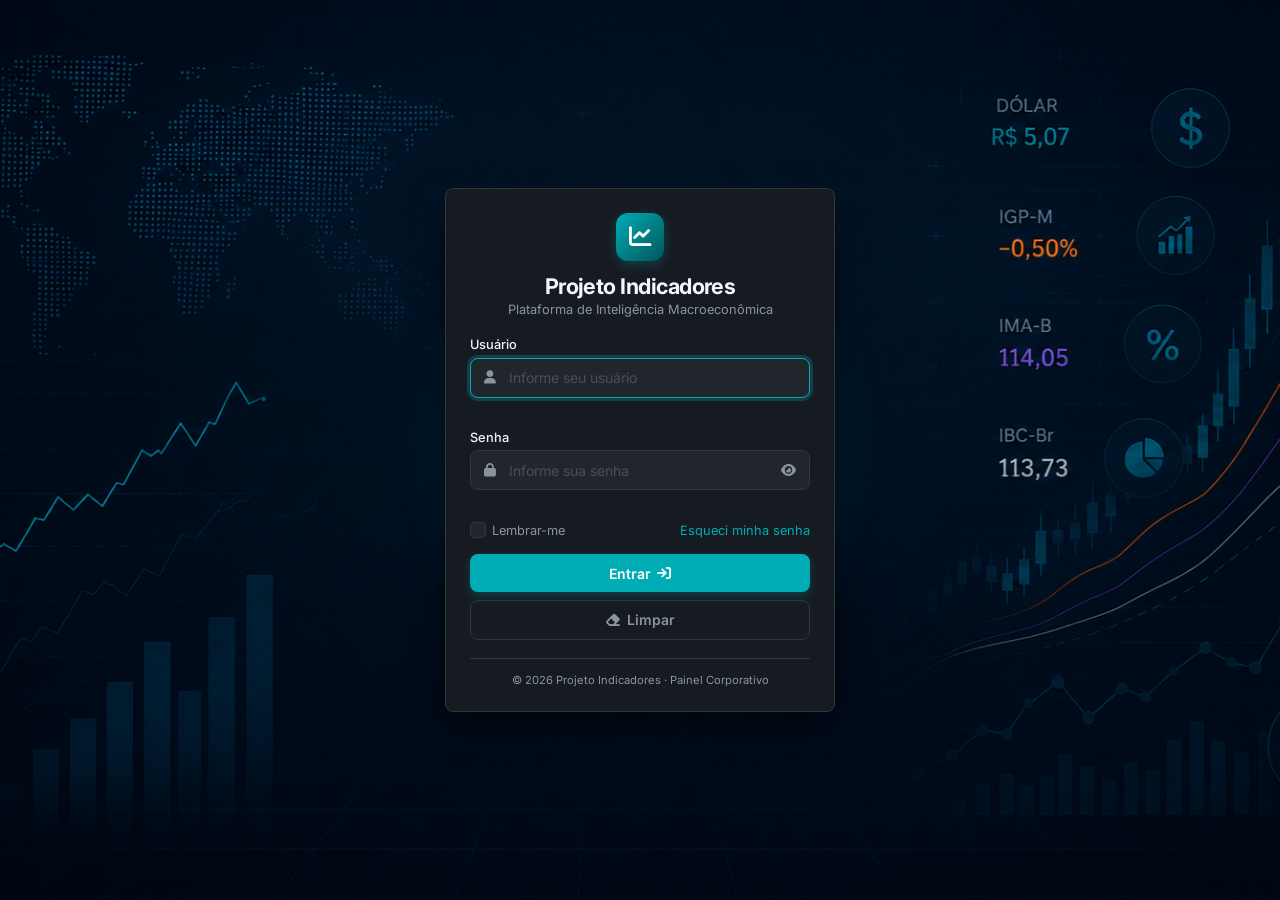
<file: index.html>
<!DOCTYPE html>
<html lang="pt-BR">
<head>
    <meta charset="UTF-8">
    <meta name="viewport" content="width=device-width, initial-scale=1.0">
    <meta name="description" content="Painel Indicadores - Sistema Corporativo de Indicadores Macroeconômicos">
    <title>Login | Projeto Indicadores</title>
    <link rel="preconnect" href="https://fonts.googleapis.com">
    <link rel="preconnect" href="https://fonts.gstatic.com" crossorigin>
    <link href="https://fonts.googleapis.com/css2?family=Inter:wght@300;400;500;600;700&display=swap" rel="stylesheet">
    <link rel="stylesheet" href="https://cdnjs.cloudflare.com/ajax/libs/font-awesome/6.4.0/css/all.min.css">
    <link rel="stylesheet" href="./css/styles.css">

</head>
<body>
    <main class="login-container">
        <section class="login-card" aria-labelledby="login-title">
            
            <header class="login-header">
                <div class="brand-logo">
                    <i class="fa-solid fa-chart-line"></i>
                </div>
                <h1 id="login-title">Projeto Indicadores</h1>
                <p class="brand-subtitle">Plataforma de Inteligência Macroeconômica</p>
            </header>

            <div id="toast-message" class="toast hidden" role="alert" aria-live="assertive"></div>

            <form id="login-form" novalidate>
                
                <div class="form-group">
                    <label for="username">Usuário</label>
                    <div class="input-wrapper">
                        <i class="fa-solid fa-user input-icon"></i>
                        <input 
                            type="text" 
                            id="username" 
                            name="username" 
                            placeholder="Informe seu usuário" 
                            autocomplete="username"
                            required
                        >
                    </div>
                    <span class="error-message" id="username-error"></span>
                </div>

                <div class="form-group">
                    <label for="password">Senha</label>
                    <div class="input-wrapper">
                        <i class="fa-solid fa-lock input-icon"></i>
                        <input 
                            type="password" 
                            id="password" 
                            name="password" 
                            placeholder="Informe sua senha" 
                            autocomplete="current-password"
                            required
                        >
                        <button type="button" id="toggle-password" class="btn-toggle-password" aria-label="Mostrar ou ocultar senha">
                            <i class="fa-solid fa-eye"></i>
                        </button>
                    </div>
                    <span class="error-message" id="password-error"></span>
                </div>

                <div class="form-options">
                    <label class="checkbox-container">
                        <input type="checkbox" id="remember-me" name="remember-me">
                        <span class="checkmark"></span>
                        <span class="label-text">Lembrar-me</span>
                    </label>
                    <a href="#" id="forgot-password-link" class="forgot-link">Esqueci minha senha</a>
                </div>

                <div class="form-actions">
                    <button type="submit" id="btn-submit" class="btn btn-primary">
                        <span class="btn-text">Entrar</span>
                        <i class="fa-solid fa-arrow-right-to-bracket btn-icon"></i>
                        <div class="spinner hidden"></div>
                    </button>
                    
                    <button type="button" id="btn-clear" class="btn btn-secondary">
                        <i class="fa-solid fa-eraser"></i> Limpar
                    </button>
                </div>
            </form>

            <footer class="login-footer">
                <p>&copy; 2026 Projeto Indicadores · Painel Corporativo</p>
            </footer>
        </section>
    </main>
    <script src="./js/scripts.js"></script>
</body>
</html>
</file>
<file: css/styles.css>
/* ==========================================================================
   DESIGN TOKENS & VARIÁVEIS TEMA (DARK MODE EXECUTIVO DE ALTA PERFORMANCE)
   ========================================================================== */
:root {
    /* Cores de Fundo e Superfície (Palette Dark Grafite) */
    --bg-primary: #0d1117;
    --bg-surface: #161b22;
    --bg-surface-border: #30363d;
    --bg-input: #21262d;
    
    /* Cores de Marca / Ação (Teal / Cyan Executivo) */
    --primary: #00adb5;
    --primary-hover: #00888f;
    --primary-glow: rgba(0, 173, 181, 0.25);
    
    /* Tipografia e Textos */
    --text-main: #f0f6fc;
    --text-muted: #8b949e;
    --text-placeholder: #484f58;
    
    /* Feedbacks e Status */
    --error: #f85149;
    --error-bg: rgba(248, 81, 73, 0.1);
    --success: #3fb950;
    --success-bg: rgba(63, 185, 80, 0.1);
    
    /* Geometria e Transições */
    --border-radius: 8px;
    --transition-fast: 0.2s cubic-bezier(0.4, 0, 0.2, 1);
    --transition-smooth: 0.3s cubic-bezier(0.4, 0, 0.2, 1);
    --font-family: 'Inter', system-ui, -apple-system, sans-serif;
}

/* ==========================================================================
   RESET & LAYOUT BASE
   ========================================================================== */
* {
    margin: 0;
    padding: 0;
    box-sizing: border-box;
    font-family: var(--font-family);
    -webkit-font-smoothing: antialiased;
}

body {
    background-color: var(--bg-primary);
    color: var(--text-main);
    min-height: 100vh;
    display: flex;
    justify-content: center;
    align-items: center;
    padding: 1.5rem 1rem; /* Reduzido para garantir respiro superior/inferior */
    overflow-x: hidden;
}

/* Background com iluminação gradiente sutil */
body::before {
    content: '';
    position: absolute;
    width: 500px;
    height: 500px;
    background: radial-gradient(circle, var(--primary-glow) 0%, rgba(13, 17, 23, 0) 70%);
    top: 50%;
    left: 50%;
    transform: translate(-50%, -50%);
    z-index: 0;
    pointer-events: none;
}


/* 🔑 Imagem de fundo fixada ao viewport via pseudo-elemento.
   Cobre 100% da tela sempre, independente da altura real do
   conteúdo do card (evita faixa sem imagem quando o body
   cresce além de 100vh e há scroll). */
body::after {
    content: '';
    position: fixed;
    inset: 0;
    background-image: url("../img/login_background.png");
    background-position: center center;
    background-repeat: no-repeat;
    background-size: cover;
    z-index: -1;
}


/* ==========================================================================
   CONTAINER E CARD DE LOGIN
   ========================================================================== */
.login-container {
    width: 100%;
    max-width: 390px; /* Largura levemente mais compacta */
    position: relative;
    z-index: 1;
}

.login-card {
    background-color: var(--bg-surface);
    border: 1px solid var(--bg-surface-border);
    border-radius: var(--border-radius);
    padding: 1.5rem 1.5rem; /* Padding interno compacto para evitar cortes */
    box-shadow: 0 15px 35px rgba(0, 0, 0, 0.5);
    backdrop-filter: blur(10px);
    animation: fadeInSlideUp 0.4s ease-out forwards;
}

/* ==========================================================================
   CABEÇALHO E MARCA
   ========================================================================== */
.login-header {
    text-align: center;
    margin-bottom: 1.25rem;
}

.brand-logo {
    width: 48px;
    height: 48px;
    background: linear-gradient(135deg, var(--primary), #00565b);
    border-radius: 12px;
    display: flex;
    align-items: center;
    justify-content: center;
    margin: 0 auto 0.75rem auto;
    box-shadow: 0 4px 12px var(--primary-glow);
}

.brand-logo i {
    font-size: 1.4rem;
    color: #ffffff;
}

.login-header h1 {
    font-size: 1.35rem;
    font-weight: 700;
    letter-spacing: -0.025em;
    color: var(--text-main);
    margin-bottom: 0.2rem;
}

.brand-subtitle {
    font-size: 0.8rem;
    color: var(--text-muted);
}

/* ==========================================================================
   TOAST / NOTIFICAÇÕES DE FEEDBACK
   ========================================================================== */
.toast {
    padding: 0.65rem 0.85rem;
    border-radius: var(--border-radius);
    font-size: 0.8rem;
    font-weight: 500;
    margin-bottom: 1rem;
    display: flex;
    align-items: center;
    gap: 0.6rem;
    transition: var(--transition-smooth);
    animation: shake 0.4s ease-in-out;
}

.toast.error {
    background-color: var(--error-bg);
    border: 1px solid var(--error);
    color: var(--error);
}

.toast.success {
    background-color: var(--success-bg);
    border: 1px solid var(--success);
    color: var(--success);
}

.toast.hidden {
    display: none;
}

/* ==========================================================================
   CAMPOS DO FORMULÁRIO
   ========================================================================== */
.form-group {
    margin-bottom: 0.85rem;
    display: flex;
    flex-direction: column;
}

.form-group label {
    font-size: 0.8rem;
    font-weight: 500;
    color: var(--text-main);
    margin-bottom: 0.35rem;
}

.input-wrapper {
    position: relative;
    display: flex;
    align-items: center;
}

.input-icon {
    position: absolute;
    left: 0.85rem;
    color: var(--text-muted);
    font-size: 0.85rem;
    transition: var(--transition-fast);
    pointer-events: none;
}

.input-wrapper input {
    width: 100%;
    padding: 0.65rem 2.25rem 0.65rem 2.4rem;
    background-color: var(--bg-input);
    border: 1px solid var(--bg-surface-border);
    border-radius: var(--border-radius);
    color: var(--text-main);
    font-size: 0.875rem;
    outline: none;
    transition: var(--transition-fast);
}

.input-wrapper input::placeholder {
    color: var(--text-placeholder);
}

/* Estados de Focus e Hover dos Inputs */
.input-wrapper input:hover {
    border-color: #484f58;
}

.input-wrapper input:focus {
    border-color: var(--primary);
    box-shadow: 0 0 0 3px var(--primary-glow);
}

.input-wrapper input:focus + .input-icon,
.input-wrapper input:focus ~ .input-icon {
    color: var(--primary);
}

/* Botão do Olho (Toggle Password) */
.btn-toggle-password {
    position: absolute;
    right: 0.5rem;
    background: transparent;
    border: none;
    color: var(--text-muted);
    padding: 0.4rem;
    cursor: pointer;
    transition: var(--transition-fast);
}

.btn-toggle-password:hover {
    color: var(--text-main);
}

/* Mensagens de Erro por Campo */
.error-message {
    font-size: 0.72rem;
    color: var(--error);
    margin-top: 0.25rem;
    min-height: 0.9rem;
}

/* Estado de Erro no Input */
.input-wrapper.input-error input {
    border-color: var(--error);
}

/* ==========================================================================
   OPÇÕES (CHECKBOX E ESQUECI A SENHA)
   ========================================================================== */
.form-options {
    display: flex;
    justify-content: space-between;
    align-items: center;
    margin-bottom: 1rem;
    font-size: 0.8rem;
}

.checkbox-container {
    display: flex;
    align-items: center;
    position: relative;
    cursor: pointer;
    user-select: none;
    color: var(--text-muted);
}

.checkbox-container input {
    position: absolute;
    opacity: 0;
    cursor: pointer;
    height: 0;
    width: 0;
}

.checkmark {
    height: 16px;
    width: 16px;
    background-color: var(--bg-input);
    border: 1px solid var(--bg-surface-border);
    border-radius: 4px;
    margin-right: 0.4rem;
    display: flex;
    align-items: center;
    justify-content: center;
    transition: var(--transition-fast);
}

.checkbox-container:hover input ~ .checkmark {
    border-color: #484f58;
}

.checkbox-container input:checked ~ .checkmark {
    background-color: var(--primary);
    border-color: var(--primary);
}

.checkmark::after {
    content: "\f00c";
    font-family: "Font Awesome 6 Free";
    font-weight: 900;
    color: white;
    font-size: 0.6rem;
    display: none;
}

.checkbox-container input:checked ~ .checkmark::after {
    display: block;
}

.forgot-link {
    color: var(--primary);
    text-decoration: none;
    transition: var(--transition-fast);
}

.forgot-link:hover {
    text-decoration: underline;
    color: var(--primary-hover);
}

/* ==========================================================================
   BOTÕES E AÇÕES
   ========================================================================== */
.form-actions {
    display: flex;
    flex-direction: column;
    gap: 0.5rem;
}

.btn {
    width: 100%;
    padding: 0.65rem 1rem;
    border-radius: var(--border-radius);
    font-size: 0.875rem;
    font-weight: 600;
    cursor: pointer;
    display: flex;
    align-items: center;
    justify-content: center;
    gap: 0.4rem;
    transition: var(--transition-fast);
    border: none;
}

.btn-primary {
    background-color: var(--primary);
    color: #ffffff;
    box-shadow: 0 4px 10px var(--primary-glow);
}

.btn-primary:hover {
    background-color: var(--primary-hover);
    transform: translateY(-1px);
}

.btn-primary:active {
    transform: translateY(0);
}

.btn-secondary {
    background-color: transparent;
    border: 1px solid var(--bg-surface-border);
    color: var(--text-muted);
}

.btn-secondary:hover {
    background-color: var(--bg-input);
    color: var(--text-main);
    border-color: #484f58;
}

/* Estado de Loading (Spinner) */
.spinner {
    width: 16px;
    height: 16px;
    border: 2px solid rgba(255, 255, 255, 0.3);
    border-radius: 50%;
    border-top-color: #ffffff;
    animation: spin 0.8s linear infinite;
}

.spinner.hidden {
    display: none;
}

/* ==========================================================================
   RODAPÉ DO CARD
   ========================================================================== */
.login-footer {
    margin-top: 1.15rem;
    text-align: center;
    border-top: 1px solid var(--bg-surface-border);
    padding-top: 0.85rem;
}

.login-footer p {
    font-size: 0.7rem;
    color: var(--text-muted);
}

/* ==========================================================================
   ANIMAÇÕES (KEYFRAMES)
   ========================================================================== */
@keyframes fadeInSlideUp {
    from {
        opacity: 0;
        transform: translateY(15px);
    }
    to {
        opacity: 1;
        transform: translateY(0);
    }
}

@keyframes spin {
    to { transform: rotate(360deg); }
}

@keyframes shake {
    0%, 100% { transform: translateX(0); }
    20%, 60% { transform: translateX(-5px); }
    40%, 80% { transform: translateX(5px); }
}

/* ==========================================================================
   RESPONSIVIDADE
   ========================================================================== */
@media (max-width: 480px) {
    .login-card {
        padding: 1.25rem 1.15rem;
    }
    
    .form-options {
        flex-direction: column;
        align-items: flex-start;
        gap: 0.5rem;
    }
}
</file>
